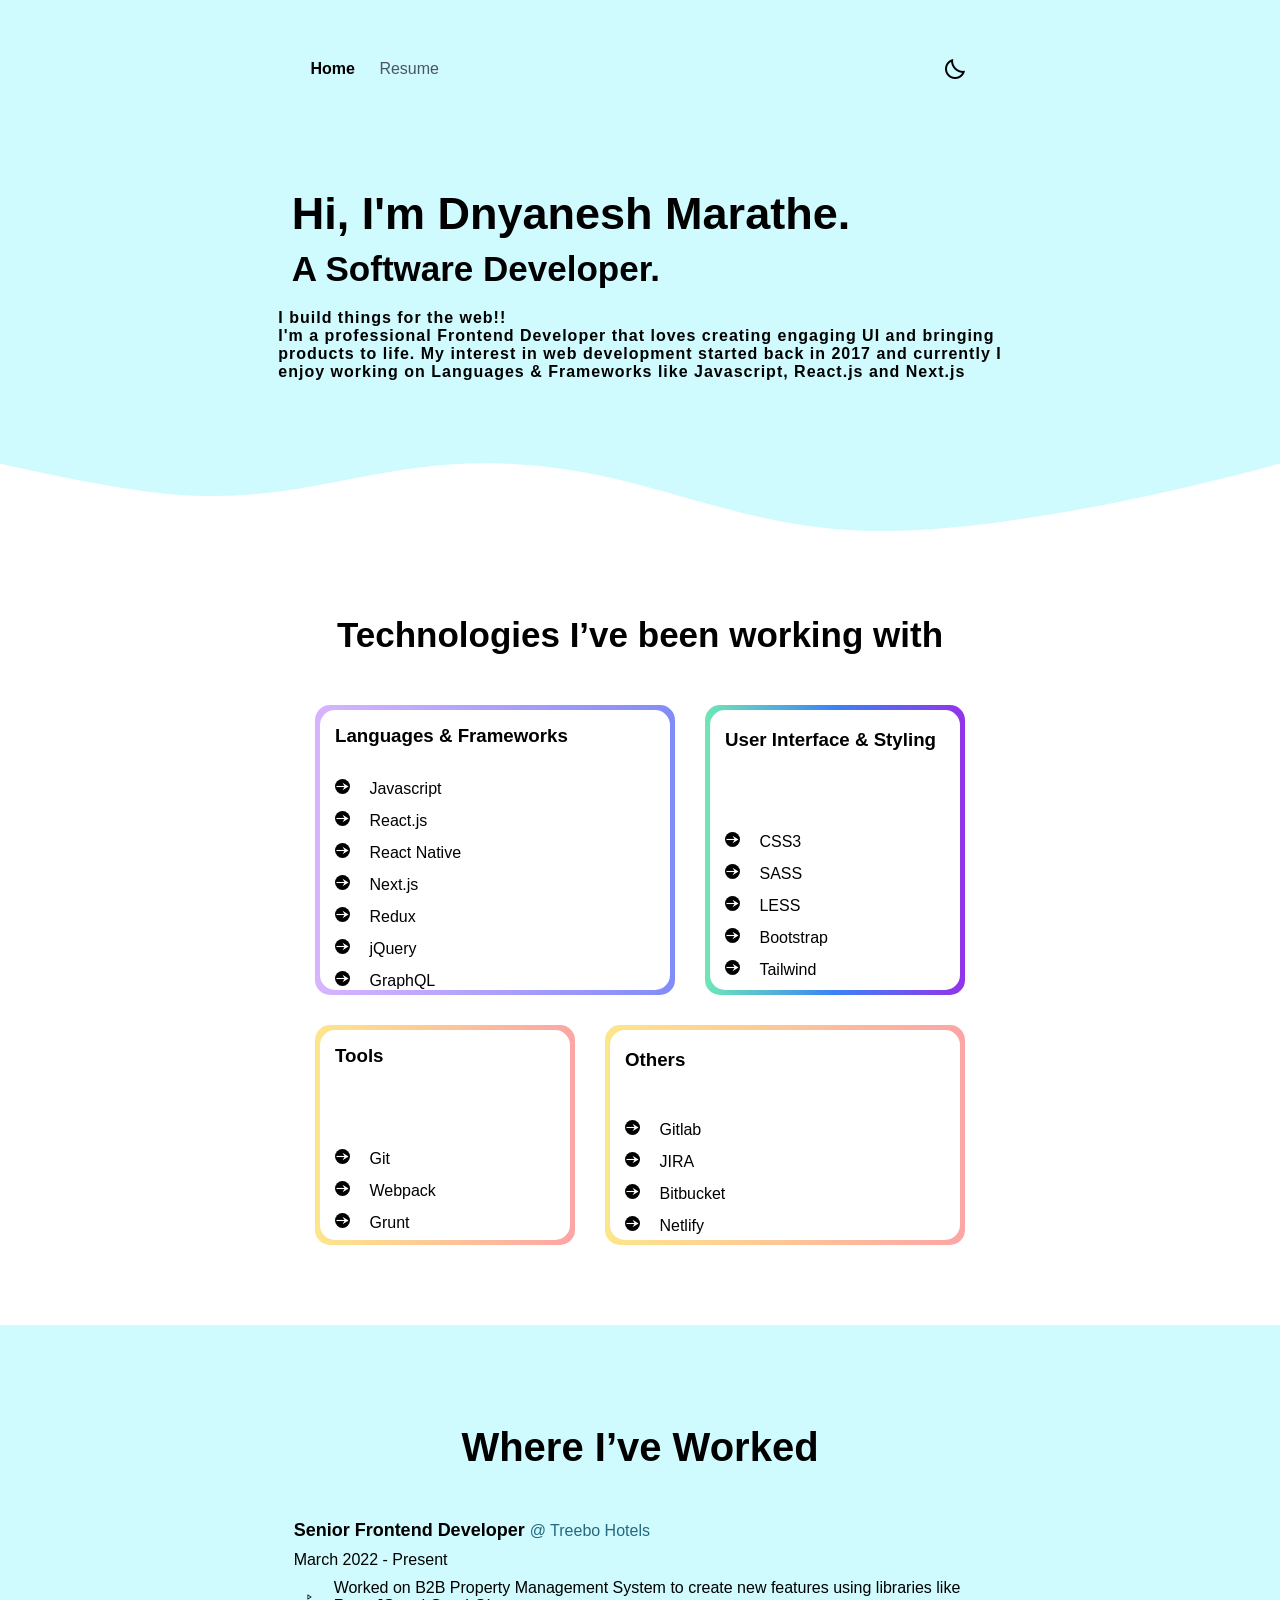
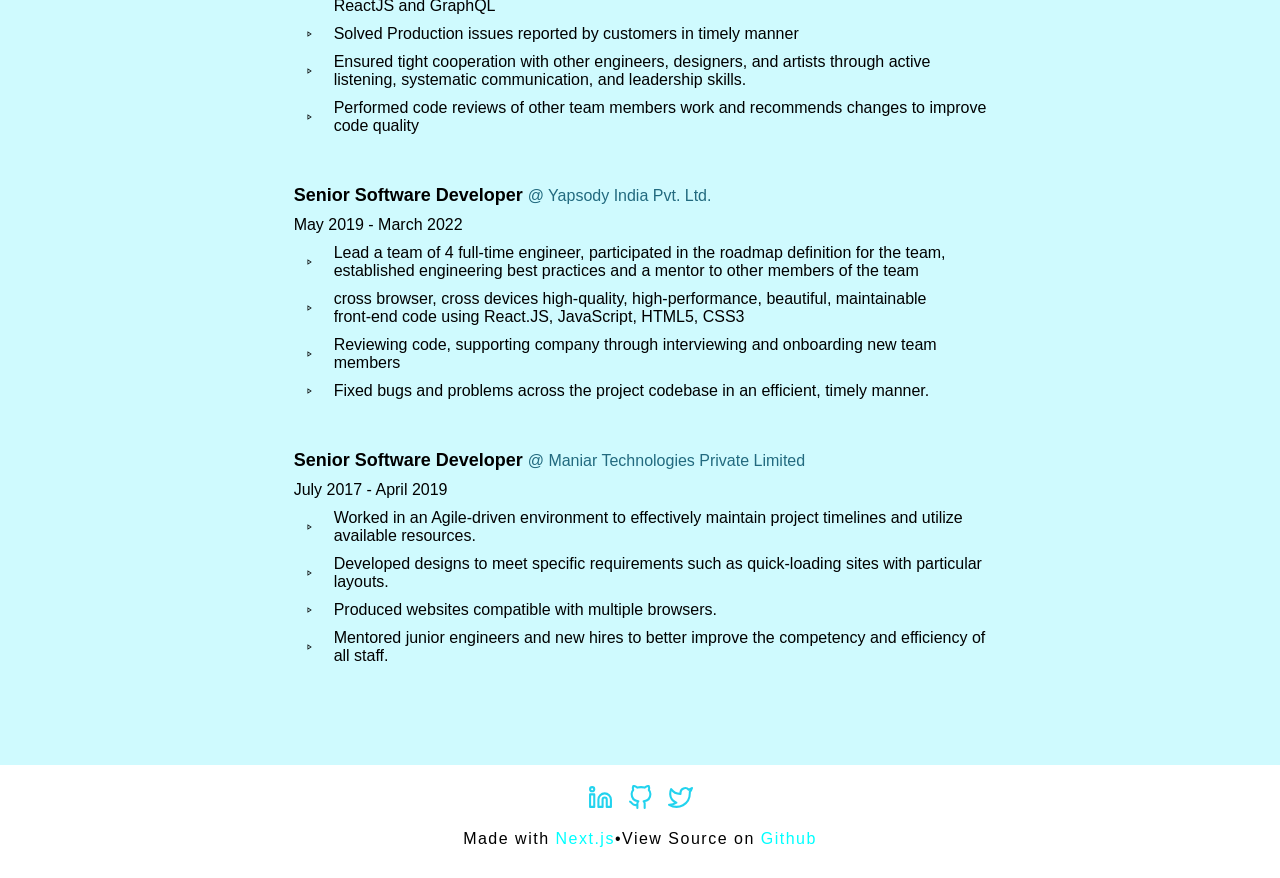
<file: projectportfolio/index.html>
<!DOCTYPE html>
<html lang="en">
<head>
    <meta charset="UTF-8">
    <meta name="viewport" content="width=device-width, initial-scale=1.0">
    <title>Document</title>

    <!-- light Mode Link -->
    <link rel="stylesheet" href="https://fonts.googleapis.com/css2?family=Material+Symbols+Outlined:opsz,wght,FILL,GRAD@20..48,100..700,0..1,-50..200" />
    <!-- light Mode Link End -->

    <!-- Dark Mode Link -->
    <link rel="stylesheet" href="https://fonts.googleapis.com/css2?family=Material+Symbols+Outlined:opsz,wght,FILL,GRAD@20..48,100..700,0..1,-50..200" />
    <!-- Dark Mode Link End -->

    <!-- For Arrow Icon -->
    <link rel="stylesheet" href="https://fonts.googleapis.com/css2?family=Material+Symbols+Outlined:opsz,wght,FILL,GRAD@20..48,100..700,0..1,-50..200" />
    <!-- For Arrow Icon End -->

    <!-- Play Arrow Icon -->
    <link rel="stylesheet" href="https://fonts.googleapis.com/css2?family=Material+Symbols+Outlined:opsz,wght,FILL,GRAD@20..48,100..700,0..1,-50..200" />
    <!-- Play Arrow Icon End -->

    <link rel="stylesheet" href="index.css"> <!-- For Index Css -->
    <link rel="stylesheet" href="styles/style.css"> <!-- For Body Style Css -->
    <link rel="stylesheet" href="styles/styleResponsive.css"> <!-- For Responsive Style -->
    <script src="Script.js"></script>

</head>
<body   id="Headerfunction">
    <header>
        <div class="container" id="Headerfunction1">
            <div class="headerClass">
                <div class="navigationWrapper">
                    <button id="Button1">Home</button>
                    <button id="Button2">Resume</button>
                </div>
                <div class="themeIcon">
                    <button id="Button" onclick="headerFun()">
                        <span class="material-symbols-outlined">
                            clear_night
                        </span>
                    </button>
                    <button id="Button3" onclick="header2Fun()">
                        <span class="material-symbols-outlined">
                            light_mode
                        </span>
                    </button>
                </div>  
            </div>
            <div class="infoWrapper">
                <span class="text1" id="headingName">Hi, I'm Dnyanesh Marathe.<br>
                    <span class="text2" id="headingName2">A Software Developer.</span>
                </span>
                <span class="text3">
                    I build things for the web!!<br>
                    I'm a professional Frontend Developer that loves creating engaging UI and bringing<br>
                    products to life. My interest in web development started back in 2017 and currently I<br>
                    enjoy working on Languages & Frameworks like Javascript, React.js and Next.js
                </span>
            </div>
        </div>
    </header>
    <div class="middleSection" id="middleSection">
        <div class="colorPath">
            <svg preserveAspectRatio="none" width="100%" height="100" viewBox="0 0 1440 74" class="fill-current" id="fill-current"><path d="M456.464 0.0433865C277.158 -1.70575 0 50.0141 0 50.0141V74H1440V50.0141C1440 50.0141 1320.4 31.1925 1243.09 27.0276C1099.33 19.2816 1019.08 53.1981 875.138 50.0141C710.527 46.3727 621.108 1.64949 456.464 0.0433865Z"></path></svg>
        </div>
        <div class="technologieheading" id="middleSection1">
            <span>Technologies I’ve been working with</span>
        </div>
        <div class="technologieWrapper">
            <div class="technologies">
                <div class="technologiesWrapper">
                    <div class="left" id="leftFun">
                        <div class="icontext">
                           <h3>Languages & Frameworks</h3>
                        </div>
                        <div class="icontext">
                            <span class="material-symbols-outlined" id="arr1">
                                line_end_arrow_notch
                            </span>
                            <span>
                                Javascript
                            </span>
                        </div>
                        <div class="icontext">
                            <span class="material-symbols-outlined" id="arr2">
                                line_end_arrow_notch
                            </span>
                            <span>
                                React.js
                            </span>
                        </div>
                        <div class="icontext">
                            <span class="material-symbols-outlined" id="arr3">
                                line_end_arrow_notch
                            </span>
                            <span>
                                React Native
                            </span>
                        </div>
                        <div class="icontext">
                            <span class="material-symbols-outlined" id="arr4">
                                line_end_arrow_notch
                            </span>
                            <span>
                                Next.js
                            </span>
                        </div>
                        <div class="icontext">
                            <span class="material-symbols-outlined" id="arr5">
                                line_end_arrow_notch
                            </span>
                            <span>
                                Redux
                            </span>
                        </div>
                        <div class="icontext">
                            <span class="material-symbols-outlined" id="arr6">
                                line_end_arrow_notch
                            </span>
                            <span>
                                jQuery
                            </span>
                        </div>
                        <div class="icontext">
                            <span class="material-symbols-outlined" id="arr7">
                                line_end_arrow_notch
                            </span>
                            <span>
                                GraphQL
                            </span>
                        </div>
                    </div>
                </div>
            </div> 
            <div class="technologies2">
                <div class="technologiesWrapper">
                    <div class="demoImg2">
                        <div class="right" id="rightFun">
                            <div class="icontext">
                               <h3>User Interface & Styling</h3>
                            </div>
                            <div class="icontext">
                                <span class="material-symbols-outlined" id="arro1">
                                    line_end_arrow_notch
                                </span>
                                <span>
                                    CSS3
                                </span>
                            </div>
                            <div class="icontext">
                                <span class="material-symbols-outlined" id="arro2">
                                    line_end_arrow_notch
                                </span>
                                <span>
                                    SASS
                                </span>
                            </div>
                            <div class="icontext">
                                <span class="material-symbols-outlined" id="arro3">
                                    line_end_arrow_notch
                                </span>
                                <span>
                                    LESS
                                </span>
                            </div>
                            <div class="icontext">
                                <span class="material-symbols-outlined" id="arro4">
                                    line_end_arrow_notch
                                </span>
                                <span>
                                    Bootstrap
                                </span>
                            </div>
                            <div class="icontext">
                                <span class="material-symbols-outlined" id="arro5">
                                    line_end_arrow_notch
                                </span>
                                <span>
                                    Tailwind
                                </span>
                            </div>
                        </div>
                    </div>
                </div>
            </div> 
        </div>

        <div class="technologieWrapper2">
            <div class="technologies">
                <div class="technologiesWrapper">

                    <div class="demoImg">
                        <div class="left" id="leftFun2">
                            <div class="icontext">
                                <h3>Tools</h3>
                            </div>
                            <div class="icontext">
                                <span class="material-symbols-outlined" id="arrow1">
                                    line_end_arrow_notch
                                </span>
                                <span>
                                    Git
                                </span>
                            </div>
                            <div class="icontext">
                                <span class="material-symbols-outlined" id="arrow2">
                                    line_end_arrow_notch
                                </span>
                                <span>
                                    Webpack
                                </span>
                            </div>
                            <div class="icontext">
                                <span class="material-symbols-outlined" id="arrow3">
                                    line_end_arrow_notch
                                </span>
                                <span>
                                    Grunt
                                </span>
                            </div>
                        </div>
                    </div>
                </div>
            </div> 
            <div class="technologies2">
                <div class="technologiesWrapper">
                    <div class="demoImg">    
                        <div class="right" id="rightFun2">
                            <div class="icontext">
                                <h3>Others</h3>
                            </div>
                            <div class="icontext">
                                <span class="material-symbols-outlined" id="rightarrow1">
                                    line_end_arrow_notch
                                </span>
                                <span>
                                    Gitlab
                                </span>
                            </div>
                            <div class="icontext">
                                <span class="material-symbols-outlined" id="rightarrow2">
                                    line_end_arrow_notch
                                </span>
                                <span>
                                    JIRA
                                </span>
                            </div>
                            <div class="icontext">
                                <span class="material-symbols-outlined" id="rightarrow3">
                                    line_end_arrow_notch
                                </span>
                                <span>
                                    Bitbucket
                                </span>
                            </div>
                            <div class="icontext">
                                <span class="material-symbols-outlined" id="rightarrow4">
                                    line_end_arrow_notch
                                </span>
                                <span>
                                    Netlify
                                </span>
                            </div>
                        </div>
                    </div>
                </div>
            </div> 
        </div>
        
    </div>
    <div class="Experiance" id="experianceWrapperFun">
        <div class="headingtag">
            <span>Where I’ve Worked</span>  
        </div>
        <div class="paragraphWrapper">
            <div class="experianceWrapper">
                <div class="firstline">
                    <span id="developer1">
                        Senior Frontend Developer
                    </span>
                    <span class="active" id="active1">@ Treebo Hotels</span>
                </div>
                <div class="secondline">
                    <span id="Present1">
                        March 2022 - Present
                    </span>
                </div>
            </div>
            <div class="paragraphtext">
                <span class="material-symbols-outlined" id="play_arrow1">
                    play_arrow
                </span>
                <span id="paragraph1">Worked on B2B Property Management System to create new features using libraries like<br>
                     ReactJS and GraphQL</span>
            </div>
            <div class="paragraphtext">
                <span class="material-symbols-outlined" id="play_arrow2">
                    play_arrow
                </span>
                <span id="paragraph2">Solved Production issues reported by customers in timely manner</span>
            </div>
            <div class="paragraphtext">
                <span class="material-symbols-outlined" id="play_arrow3">
                    play_arrow
                </span>
                <span id="paragraph3">Ensured tight cooperation with other engineers, designers, and artists through active<br>
                     listening, systematic communication, and leadership skills.</span>
            </div>
            <div class="paragraphtext">
                <span class="material-symbols-outlined" id="play_arrow4">
                    play_arrow
                </span>
                <span id="paragraph4">Performed code reviews of other team members work and recommends changes to improve<br>
                     code quality</span>
            </div>

            <!-- paragraph 2 -->

            <div class="experianceWrapper">
                <div class="firstline">
                    <span id="developer2">
                        Senior Software Developer
                    </span>
                    <span class="active" id="active2">@ Yapsody India Pvt. Ltd.</span>
                </div>
                <div class="secondline">
                    <span id="Present2">
                        May 2019 - March 2022
                    </span>
                </div>
            </div>

            <div class="paragraphtext">
                <span class="material-symbols-outlined" id="play_arrow5">
                    play_arrow
                </span>
                <span id="paragraph5">Lead a team of 4 full-time engineer, participated in the roadmap definition for the team,<br> 
                    established engineering best practices and a mentor to other members of the team
                </span>
            </div>
            <div class="paragraphtext">
                <span class="material-symbols-outlined" id="play_arrow6">
                    play_arrow
                </span>
                <span id="paragraph6">cross browser, cross devices high-quality, high-performance, beautiful, maintainable<br>
                 front-end code using React.JS, JavaScript, HTML5, CSS3
                </span>
            </div>
            <div class="paragraphtext">
                <span class="material-symbols-outlined" id="play_arrow7">
                    play_arrow
                </span>
                <span id="paragraph7">Reviewing code, supporting company through interviewing and onboarding new team<br>
                    members</span>
            </div>
            <div class="paragraphtext">
                <span class="material-symbols-outlined" id="play_arrow8">
                    play_arrow
                </span>
                <span id="paragraph8">Fixed bugs and problems across the project codebase in an efficient, timely manner.</span>
            </div>

            <!-- Paragraph 3 -->

            <div class="experianceWrapper">
                <div class="firstline">
                    <span id="developer3">
                        Senior Software Developer
                    </span>
                    <span class="active" id="active3">@ Maniar Technologies Private Limited</span>
                </div>
                <div class="secondline">
                    <span id="Present3">
                        July 2017 - April 2019
                    </span>
                </div>
            </div>
            <div class="paragraphtext">
                <span class="material-symbols-outlined" id="play_arrow9">
                    play_arrow
                </span>
                <span id="paragraph9">Worked in an Agile-driven environment to effectively maintain project timelines and utilize<br>
                 available resources.</span>
            </div>
            <div class="paragraphtext">
                <span class="material-symbols-outlined" id="play_arrow10">
                    play_arrow
                </span>
                <span id="paragraph10">Developed designs to meet specific requirements such as quick-loading sites with particular<br> 
                    layouts.</span>
            </div>
            <div class="paragraphtext">
                <span class="material-symbols-outlined" id="play_arrow11">
                    play_arrow
                </span>
                <span id="paragraph11">Produced websites compatible with multiple browsers.</span>
            </div>
            <div class="paragraphtext">
                <span class="material-symbols-outlined" id="play_arrow12">
                    play_arrow
                </span>
                <span id="paragraph12">Mentored junior engineers and new hires to better improve the competency and efficiency of<br>
                    all staff.</span>
            </div>
        </div>
    </div>
    <footer id="footerFun">
        <div class="footerWrapper">
            <div class="imageWrappper">
                <div class="footerimage">
                    <svg xmlns="http://www.w3.org/2000/svg" role="img" viewBox="0 0 24 24" fill="none" stroke="currentColor" stroke-width="2" stroke-linecap="round" stroke-linejoin="round" height="20" class="fstroke-1 stroke-current text-primary-400 dark:text-teal-400 inline h-6 w-6" id="img1"><title>LinkedIn</title><path d="M16 8a6 6 0 0 1 6 6v7h-4v-7a2 2 0 0 0-2-2 2 2 0 0 0-2 2v7h-4v-7a6 6 0 0 1 6-6z"></path><rect x="2" y="9" width="4" height="12"></rect><circle cx="4" cy="4" r="2"></circle></svg>
                </div>
                <div class="footerimage">
                    <svg xmlns="http://www.w3.org/2000/svg" role="img" viewBox="0 0 24 24" fill="none" stroke="currentColor" stroke-width="2" stroke-linecap="round" stroke-linejoin="round" class="fstroke-1 stroke-current text-primary-400 dark:text-teal-400 inline h-6 w-6" id="img2"><title>GitHub</title><path d="M9 19c-5 1.5-5-2.5-7-3m14 6v-3.87a3.37 3.37 0 0 0-.94-2.61c3.14-.35 6.44-1.54 6.44-7A5.44 5.44 0 0 0 20 4.77 5.07 5.07 0 0 0 19.91 1S18.73.65 16 2.48a13.38 13.38 0 0 0-7 0C6.27.65 5.09 1 5.09 1A5.07 5.07 0 0 0 5 4.77a5.44 5.44 0 0 0-1.5 3.78c0 5.42 3.3 6.61 6.44 7A3.37 3.37 0 0 0 9 18.13V22"></path></svg>
                </div>
                <div class="footerimage">
                    <svg xmlns="http://www.w3.org/2000/svg" role="img" viewBox="0 0 24 24" fill="none" stroke="currentColor" stroke-width="2" stroke-linecap="round" stroke-linejoin="round" height="20" class="fstroke-1 stroke-current text-primary-400 dark:text-teal-400 inline h-6 w-6" id="img3"><title>Twitter</title><path d="M23 3a10.9 10.9 0 0 1-3.14 1.53 4.48 4.48 0 0 0-7.86 3v1A10.66 10.66 0 0 1 3 4s-4 9 5 13a11.64 11.64 0 0 1-7 2c9 5 20 0 20-11.5a4.5 4.5 0 0 0-.08-.83A7.72 7.72 0 0 0 23 3z"></path></svg>
                </div>
            </div>
            <div class="footerheading">
                <span>Made with
                    <span class="activecolor"> Next.js</span><br>
                </span>
                <span>•View Source on
                    <span class="activecolor">Github</span>
                </span>
            </div>
        </div>
    </footer>
</body>
</html>
</file>
<file: projectportfolio/index.css>
body {
    /* background-color: #cffafe; */
    margin: 0;
    font-family: -apple-system, BlinkMacSystemFont, Segoe UI, Roboto, Oxygen, Ubuntu, Cantarell, Fira Sans, Droid Sans, Helvetica Neue, sans-serif;
}
</file>
<file: projectportfolio/styles/style.css>
/* For Header Css */
.container {
    background-color: #cffafe;
    padding-bottom: 50px;
    display: flex;
    flex-direction: column;
    justify-content: center;
}

.headerClass {
    display: flex;
    justify-content: space-evenly;
    align-items: center;
    gap: 270px;
    margin-left: 87px;
    margin-right: 90px;
}



.positionFix {
    position: fixed;
    align-items: start;
    max-width: 100%;
    background-color: #cffafe;
}

.navigationWrapper button{
    display: inline-block;
    padding: 10px 10px;
    border-radius: 10px;
    border: none;
    background-color: #cffafe;
    /* color: rgb(145 157 132); */
    font-size: 16px;
    margin-top: 50px;
    cursor: pointer;
}

.navigationWrapper button:nth-child(2){
    color: rgb(75 85 99);
}

.navigationWrapper button:hover {
    background-color: #ffffff;
}

.navigationWrapper  button:nth-child(1) {
    font-weight: bold;
}

.themeIcon button {
    background-color: #cffafe;
    border: none;
    padding: 5px 10px;
    border-radius: 5px;
    margin-top: 50px;
    cursor: pointer;
}

.themeIcon button:nth-child(2) {
    display: none;
}

.themeIcon button:hover {
    border: 0.5px solid #92b2b9;
}

.infoWrapper {
    display: flex;
    flex-direction: column;
    justify-content: center;
    align-items: center;
}

.infoWrapper .text1 {
    font-weight: 900;
    font-size: 45px;
    /* margin-top: 100px; */
    margin: 100px 238px 0px 100px;
    font-family: -apple-system, BlinkMacSystemFont, Segoe UI, Roboto, Oxygen, Ubuntu, Cantarell, Fira Sans, Droid Sans, Helvetica Neue, sans-serif;
}

.infoWrapper .text2 {
    font-weight: bold;
    font-size: 35px;
    margin-top: 10px;   
    font-family: -apple-system, BlinkMacSystemFont, Segoe UI, Roboto, Oxygen, Ubuntu, Cantarell, Fira Sans, Droid Sans, Helvetica Neue, sans-serif;
}

.infoWrapper .text3 {
    font-weight: bold;
    font-size: 16px;
    margin-top: 17px;  
    text-align: start;
    letter-spacing: 1px;
} 

.fill-current{
    fill: #cffafe;
    rotate: 180deg;
}

/* Middle Section Start */



.middleSection {
    display: flex;
    flex-direction: column;
    justify-content: center;
    align-items: center;
    padding-bottom: 80px;
}

.middleSection .technologieheading {
    margin-top: 80px;
}

.middleSection .technologieheading span {
    font-size: 35px;
    font-weight: 900;
}

/* Technologies Wrapper */

.technologieWrapper {
    display: flex;
    justify-content: center;
    gap: 30px;
    margin-top: 50px;
}

/* upper Boxes */

.technologies .technologiesWrapper {
    height: 280px;
    width: 350px;
    background: linear-gradient(90deg, #d8b4fe, #818cf8);
    padding: 5px;
    border-radius: 15px;
}

.technologies .technologiesWrapper .left {
    height: 280px;
    width: 350px;
    background-color: #ffffff;
    border-radius: 15px;
    cursor: pointer;
}

.technologies .technologiesWrapper:hover {
    margin-left: 10px;
}

.technologies2 .technologiesWrapper {
    height: 280px;
    width: 250px;
    background: linear-gradient(90deg, #6ee7b7, #3b82f6, #9333ea);
    padding: 5px;
    border-radius: 15px;
}

.technologies2 .technologiesWrapper .right {
    height: 280px;
    width: 250px;
    background-color: #ffffff;
    border-radius: 15px;
    cursor: pointer;
}

.technologies2 .technologiesWrapper:hover {
    margin-left: 10px;
}


/* Lower Boxes*/

.technologieWrapper2 {
    display: flex;
    justify-content: center;
    gap: 30px;
    margin-top: 30px;
}

.technologieWrapper2 .technologies .technologiesWrapper {
    height: 210px;
    width: 250px;
    background: linear-gradient(90deg, #fde68a, #fca5a5);
    padding: 5px;
    border-radius: 15px;
}

.technologieWrapper2 .technologies .technologiesWrapper .left {
    height: 210px;
    width: 250px;
    background-color: #ffffff;
    border-radius: 15px;
}

.technologieWrapper2 .technologies2 .technologiesWrapper {
    height: 210px;
    width: 350px;
    background: linear-gradient(90deg, #fde68a, #fca5a5);
    padding: 5px;
    border-radius: 15px;
}

.technologieWrapper2 .technologies2 .technologiesWrapper .right {
    height: 210px;
    width: 350px;
    background-color: #ffffff;
    border-radius: 15px;
}

.demoImg2 .right .icontext:nth-child(2){
    padding-top: 50px;
}

.demoImg .left .icontext:nth-child(2){
    padding-top: 50px;
}

.technologies2 .technologiesWrapper .demoImg .right .icontext:nth-child(2){
    padding-top: 18px;
}

/* Technologies Icon */

.technologiesWrapper .left {
    display: flex;
    flex-direction: column;
    justify-content: start;
}

.technologiesWrapper .left span:nth-child(1) {
    color: #ffffff;
    background-color: black;
    border-radius: 10px;
    font-size: 15px;
    margin-top: 13px;
}

.technologiesWrapper .right span:nth-child(1) {
    color: #ffffff;
    background-color: black;
    border-radius: 10px;
    font-size: 15px;
    margin-top: 13px;
}

.technologiesWrapper .left span {
    
    margin-left: 15px;
}


.technologies2 .technologiesWrapper .right {
    display: flex;
    flex-direction: column;
    justify-content: start;
}

.technologiesWrapper .right span {
    text-align: center;
    align-items: center;
    margin-left: 15px;
}

.technologiesWrapper .left .icontext h3 {
    margin-left: 15px;
    margin-top: 15px;
}

.technologies2 .technologiesWrapper .right .icontext h3 {
    margin-left: 15px;
    
}

/* Technologies Icon  End */

/* Experiance Work Section Start */

.Experiance {
    display: flex;
    flex-direction: column;
    justify-content: center;
    background-color: #cffafe;
    /* padding: 0px 437px; */
    align-items: center;
}

 .headingtag {
    margin-top: 100px;
    font-size: 40px;
    font-weight: bolder;
    text-align: center;
}

.experianceWrapper .firstline span:nth-child(1){
    font-size: 18px;
    font-weight: bold;

}

.active {
    color: #226a7f;
    cursor: pointer;
}

.passes {
    margin-top: 10px;
}

.experianceWrapper .secondline {
    margin-top: 10px;
}

.experianceWrapper .firstline {
    margin-top: 50px;
}

/* paragraphWrapper Start */

.paragraphWrapper {
    padding-bottom: 100px;
}

.paragraphtext {
    display: flex;
    justify-content: start;
    align-items: center;
    gap: 20px;
    margin-left: 10px;
    margin-top: 10px;

}

.paragraphtext span:nth-child(1) {
    font-size: 10px;
}

/* Footer Wrapper */

.footerWrapper {
    display: flex;
    flex-direction: column;
     
}

.footerWrapper  .imageWrappper {
    display: flex;
    flex-direction: row;
    justify-content: center;
    gap: 15px;
    padding-top: 20px;
}

.footerWrapper .footerimage img {
    width: 100%;
}

.footerWrapper .footerimage {
    width: 25px;
    height: 25px;
    cursor: pointer;
}

.footerWrapper .footerimage img:hover {
    padding: 2px;
}

.activecolor {
    color: aqua;
    font-size: 16px;
    cursor: pointer;
}

.footerWrapper .footerheading {
    display: flex;
    text-align: center;
    justify-content: center;
    margin-top: 20px;
    letter-spacing: 1.5px;
    margin-bottom: 30px;
    font-size: 16px;
}

.footerimage svg:hover {
    padding: 3px;
}

.footerimage svg {
    color: #22d3ee;
    height: 25px;
    font-weight: bold;
}
</file>
<file: projectportfolio/styles/styleResponsive.css>
@media (max-width: 1024px) {

    .headerClass {
        justify-content: space-between;
        margin-left: 100px;
        margin-right: 122px;
    }

    .navigationWrapper button{
        display: inline-block;
        padding: 10px 10px;
        border-radius: 10px;
        font-size: 18px;
        margin-top: 70px;
        align-items: center;
    }

    .themeIcon button {
        margin-top: 70px;
        
    }

    .themeIcon button span {
        font-size: 35px;
        
    }

    .infoWrapper {
    
        margin-left: 5px;
    }

    .infoWrapper .text1 {
        font-weight: 900;
        font-size: 45px;
        margin-top: 100px;
        margin-right: 318px;
        align-items: center;
    }
    
    .infoWrapper .text2 {
        font-weight: bold;
        font-size: 45px;
        margin-top: 17px;   
    }
    
    .infoWrapper .text3 {
        font-weight: bold;
        font-size: 19px;
        margin-top: 18px;  
        text-transform: capitalize;
        letter-spacing: 0.3px;
        line-height: 1.3em;
    } 

    /* Middle Section Responsive */

    .middleSection .technologieheading span {
        font-size: 40px;
        letter-spacing: 1px;
        font-weight: bold;

    }

    /* Experiance */

    .Experiance {
        padding: 0px 80px;
        align-items: center;
    }

    /* Paragraph Tag */

    .paragraphtext {
        display: flex;
        justify-content: start;
        align-items: center;
        gap: 20px;
        margin-left: 10px;
        margin-top: 10px;
        padding: 0;
    }
    
    .paragraphtext span:nth-child(1) {
        font-size: 10px;
    }
   
}


@media (max-width: 768px) {
    .container {
        padding: 0 50px;
    }

    .headerClass {
        justify-content: space-between;
        margin-left: 5px;
        margin-right: 17px;
    }

    .navigationWrapper button{
        display: inline-block;
        padding: 10px 10px;
        border-radius: 10px;
        align-items: center;
        font-size: 16px;
        margin-top: 50px;
    }

    .themeIcon button {
        margin-top: 50px;
    }

    .infoWrapper {
        /* display: flex;
        flex-direction: column;
        justify-content: center; */
        margin-left: 10px;
    }

    .infoWrapper .text1 {
        font-weight: 900;
        font-size: 45px;
        margin-top: 50px;
        margin-left: -21px;
        margin-right: 34px;
    }
    
    .infoWrapper .text2 {
        font-weight: bold;
        font-size: 37px;
        margin-top: 17px;   
    }
    
    .infoWrapper .text3 {
        font-weight: bold;
        font-size: 15px;
        margin-top: 17px;  
        text-transform: capitalize;
        line-height: 1.2em;
        /* margin-right: 55px; */
    } 

    /* Middle Section Responsive */

    .middleSection .technologieheading span {
        font-size: 35px;
        font-weight: bold;
    }

    .footerWrapper .footerheading {
        font-size: 16px;
    }
    
    /* Experiance */

    .Experiance {
        padding: 0px 57px;
    }
}

/* Responsive In 600px */

@media (max-width: 600px) {
    .container {
       padding: 5px;
    }

    .headerClass {
        justify-content: space-between;  
        /* padding: 0px 10px; */
        margin: 0;
    }

    .themeIcon button .material-symbols-outlined {
        font-size: 20px;
    }

    .middleSection .technologieheading {
       margin-left: 10px;
       padding: 0 5px; 
       text-align: center;
    }

    .middleSection .technologieheading span {
        font-size: 30px;
    }

    .positionFix {
        margin-bottom: 70px;
    }

    .infoWrapper .text1 {
        font-size: 30px;
        margin-left: -154px;
        margin-right: 34px;
    }

    .infoWrapper .text2 {
        font-size: 30px;
    }

    .technologieWrapper {
        flex-direction: column;
        max-width: fit-content;
    }

    .technologieWrapper2 {
        flex-direction: column;
    }

    .technologies .technologiesWrapper {
        height: 280px;
        width: 340px;
        
    }
    
    .technologies .technologiesWrapper .left {
        height: 280px;
        width: 340px;
       
    }

    .technologies2 .technologiesWrapper {
        height: 280px;
        width: 340px;
       
    }
    
    .technologies2 .technologiesWrapper .right {
        height: 280px;
        width: 340px;
       
    }

    .technologieWrapper2 .technologies .technologiesWrapper {
        height: 200px;
        width: 340px;
    }
    
    .technologieWrapper2 .technologies .technologiesWrapper .left {
        height: 200px;
        width: 340px;
       
    }

    .technologieWrapper2 .technologies2 .technologiesWrapper {
        height: 200px;
        width: 340px;
       
    }
    
    .technologieWrapper2 .technologies2 .technologiesWrapper .right {
        height: 200px;
        width: 340px;
        
    }

    .demoImg2 .right .icontext:nth-child(2){
        padding-top: 40px;
    }
    
    .demoImg .left .icontext:nth-child(2){
        padding-top: 40px;
    }
    
    .technologies2 .technologiesWrapper .demoImg .right .icontext:nth-child(2){
        padding-top: 5px;
    }

    .footerWrapper .footerheading {
        font-size: 12px;
    }

}
@media (max-width: 599px)
{
    .infoWrapper .text1 {
        font-size: 30px;
        margin-left: 0px;
        margin-right: 34px;
    }

    
    .headerClass {
        justify-content: space-between;  
        /* padding: 0px 10px; */
        margin: 0;
        gap: 0;
    }
}
</file>
